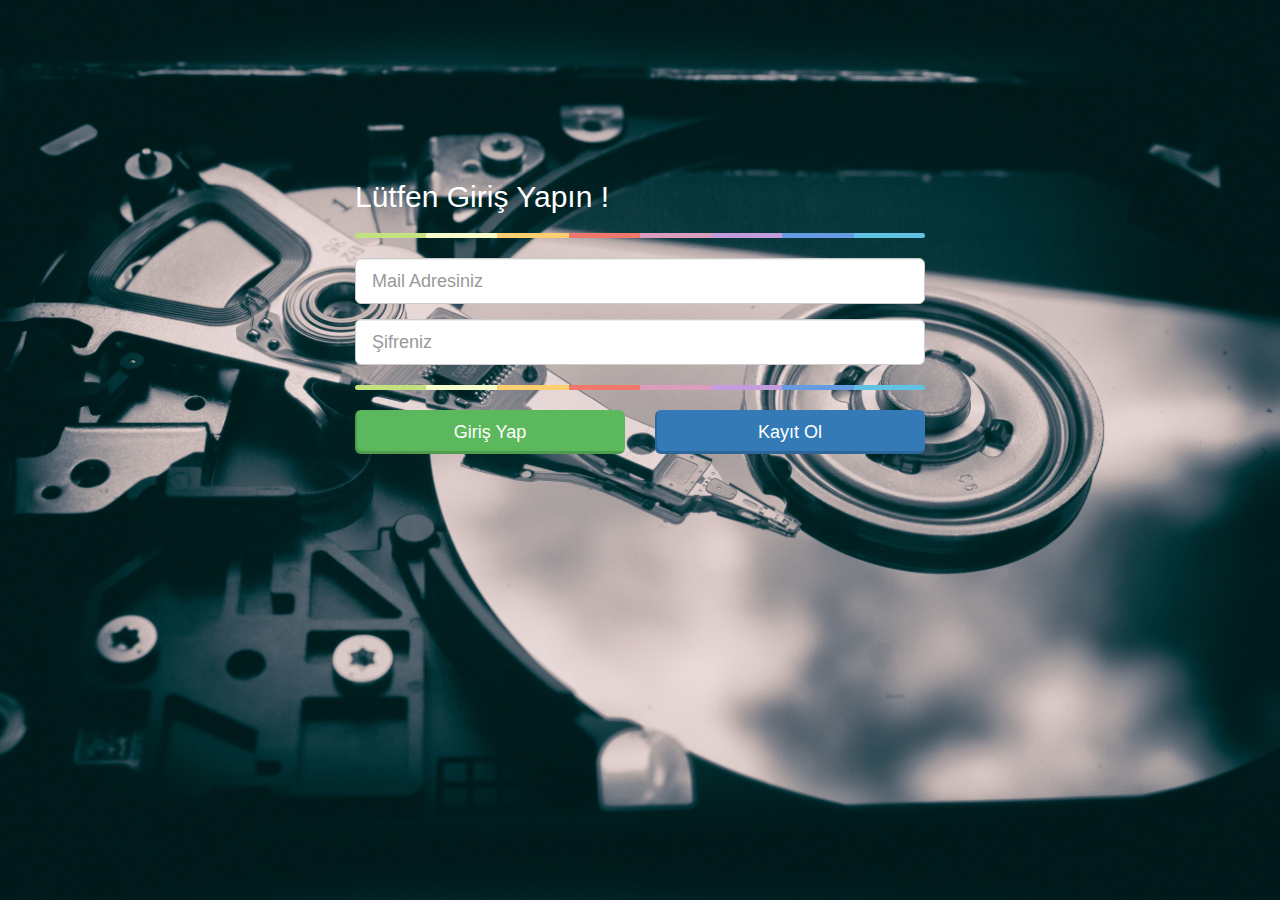
<file: index.html>
﻿<!DOCTYPE html>
<html lang="tr">
<head runat="server">
        <meta charset="utf-8">
        <meta name="viewport" content="width=device-width, initial-scale=1">
    <meta name="description" content="">
  <meta name="keywords" content="">
  <meta name="author" content="">
        <title>Dosya Yönetim Portalı</title>  
		<link href="css/bootstrap.min.css" rel="stylesheet" />
		<link href="css/form.css" rel=stylesheet>
		<script src="js/jquery-3.2.1.min.js"></script>
		<script src="js/bootstrap.min.js"></script>
    <script type="text/javascript">
        $(document).ready(function () {
            $("#login_formu").on("keyup", function (event) {
                login_kontrol();
            });
           
            $("#kayitOlBUtton").click(function () {
                window.location.href = 'register.html';

            });
           
        });

       
      

        var login_kontrol = function ()
        {
            var emailLogin = $("#emailLogin").val();
            var passwordLogin = $("#passwordLogin").val();
            var atpos = emailLogin.indexOf("@");
            var dotpos = emailLogin.lastIndexOf(".");
            if ((atpos < 1 || dotpos < atpos + 2 || dotpos + 2 >= emailLogin.length))
                $('.uyariLogin').html("Geçerli email adresi girin");
            else if (passwordLogin == null || passwordLogin == "")
                $('.uyariLogin').html("Şifre Boş Olamaz");
            else {
                $('.uyariLogin').empty();
                $('#login_formu').removeAttr('onsubmit');

                $("#GirisYapButton").click(function () {
                    window.location.href = 'dosyayukle.html';
                    console.log();
                });
                
            }
           
        }
    </script>

    </head>
	<style> 
		body {
			background-image: url(img/bg.jpg);
			background-size: cover;

		}
		h2 {
			color:white;
		}
	</style>
    <body>
        <div class="container">
            <!--Kullanıcı Kaydı -->
            <div class="row" style="margin-top:20px">
				<div id="login_panel">
                    <div class="row" style="margin-top:20px">
                        <div class="col-xs-12 col-sm-8 col-md-6 col-sm-offset-2 col-md-offset-3">
                            <div class="form" name="login_formu" id="login_formu" action="" method="post" onsubmit="return false;">
                               
                                    <h2>Lütfen Giriş Yapın !</h2>
                                    <hr class="colorgraph">
                                    <div class="form-group">
                                        <input type="email" name="emailLogin" id="emailLogin" class="form-control input-lg" placeholder="Mail Adresiniz">
                                    </div>
                                    <div class="form-group">
                                        <input type="password" name="passwordLogin" id="passwordLogin" class="form-control input-lg" placeholder="Şifreniz">
                                    </div>
                                <hr class="colorgraph">
                                    <div class="row">
                                        <div class="col-xs-6 col-sm-6 col-md-6">
                                            <button id="GirisYapButton" class="btn btn-lg btn-success btn-block" type="submit">Giriş Yap</button> 
                                        </div>
                                        <div class="col-xs-6 col-sm-6 col-md-6">
                                            <button id="kayitOlBUtton" class="btn btn-lg btn-primary btn-block" type="submit">Kayıt Ol</button>
                                        </div>
                                        
                                    </div>
                                <div class="uyariLogin"></div> 
                            </div>
                        </div>
                    </div>
                </div>
					
					</div>
					</div>             
</body>
</html>
</file>
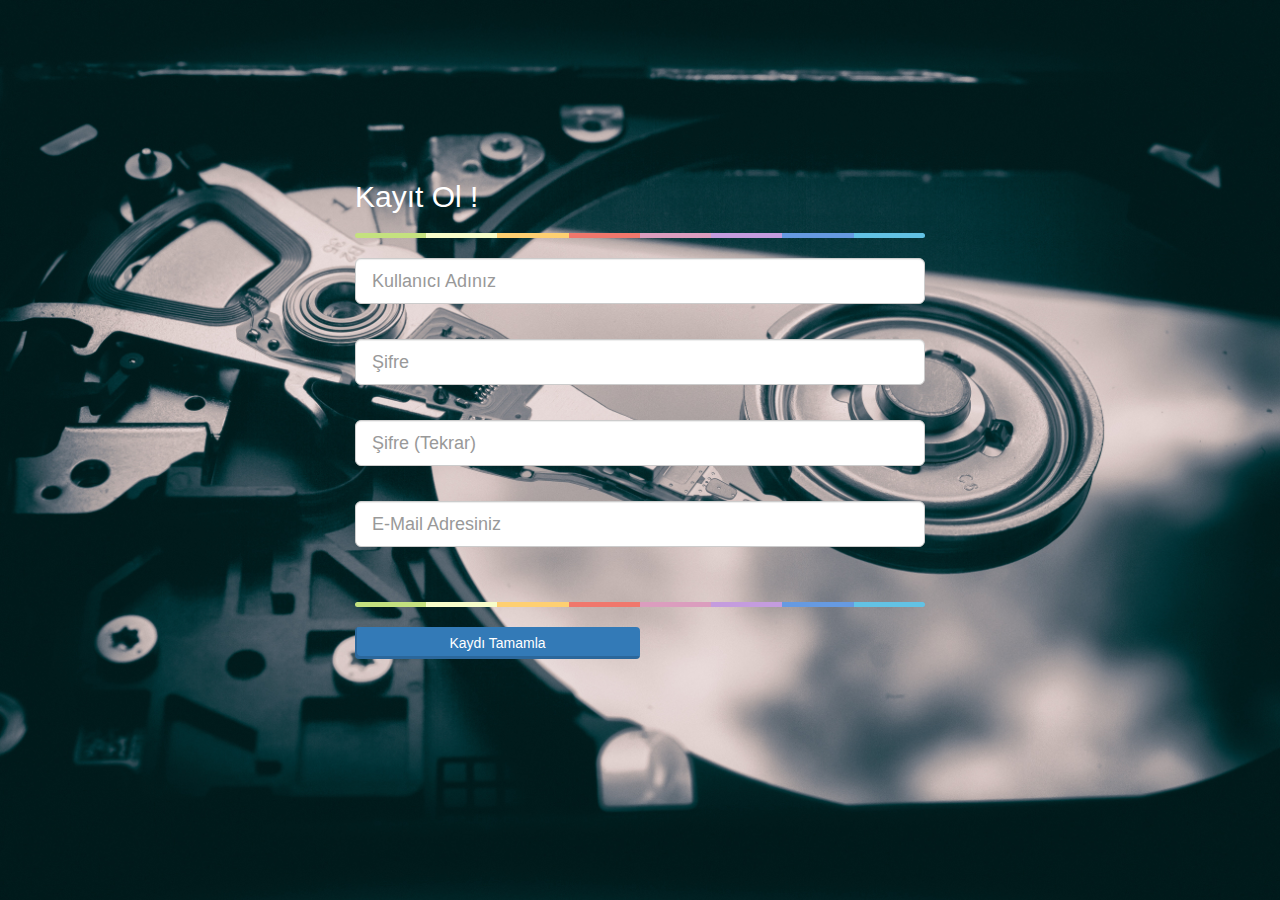
<file: register.html>
﻿<!DOCTYPE html>
<html lang="tr">
<head runat="server">
    <meta charset="utf-8">
    <title>Dosya Yinetim Portalı</title>
    <link href="css/bootstrap.min.css" rel="stylesheet" />
    <link href="css/form.css" rel=stylesheet>
    <script src="js/jquery-3.2.1.min.js"></script>
    <script src="js/bootstrap.min.js"></script>
    <script type="text/javascript">
        $(document).ready(function () {
            $("#uye_formu").on("keyup", function (event) {
                form_kontrolu();
            });


        });


        var form_kontrolu = function () {
            var kadi = $("#kadi").val();
            var sifre1 = $("#sifre1").val();
            var sifre2 = $("#sifre2").val();
            var email = $("#email").val();
            var atpos = email.indexOf("@");
            var dotpos = email.lastIndexOf(".");
            if (kadi == null || kadi == "" || kadi.length < 4)
                $('.uyari').html("Kullanıcı adı 4 karakterden az olamaz");
            else if (sifre1 == null || sifre1 == "" || sifre2 == null || sifre2 == "")
                $('.uyari').html("Şifreyi boş bırakmayın");
            else if (!(sifre1 == sifre2))
                $('.uyari').html("Şifreler eşleşmiyor");
            else if (atpos < 1 || dotpos < atpos + 2 || dotpos + 2 >= email.length)
                $('.uyari').html("Geçerli email adresi girin");
            else {
                $('.uyari').empty();
                $('#uye_formu').removeAttr('onsubmit');
                $("#kaydetButton").click(function () {
                    window.location.href = 'index.html';
                    console.log();
                    });
            }

        }
      

        
    </script>

</head>
<style> 
        body {
            background-image: url(img/bg.jpg);
            background-size: cover;

        }
        h2 {
            color:white;
        }
    </style>

<body>
    <div class="container">
        <!--Kullan�c� Kayd� -->
        <div class="row" style="margin-top:20px">
            <div id="registerpanel">
                <div class="row" style="margin-top:20px">
                    <div class="col-xs-12 col-sm-8 col-md-6 col-sm-offset-2 col-md-offset-3">
                        <div class="form" name="uye_formu" id="uye_formu" action="" method="post" onsubmit="return false;">
                            <h2>Kayıt Ol !</h2>

                            <hr class="colorgraph">
                            <div class="form-group">

                                <input type="text" id="kadi" name="kadi" class="form-control input-lg" placeholder="Kullanıcı Adınız" aria-describedby="sizing-addon1">
                            </div>
                            <br>
                            <div class="form-group">

                                <input type="text" id="sifre1" name="sifre1" class="form-control input-lg" placeholder="Şifre" aria-describedby="sizing-addon1">
                            </div>
                            <br>
                            <div class="form-group">

                                <input type="text" id="sifre2" name="sfire2" class="form-control input-lg" placeholder="Şifre (Tekrar)" aria-describedby="sizing-addon1">
                            </div>
                            <br>
                            <div class="form-group">

                                <input type="text" id="email" name="email" class="form-control input-lg" placeholder="E-Mail Adresiniz" aria-describedby="sizing-addon1">
                            </div>
                            <br>
                            <hr class="colorgraph">
                                <button class="btn btn-primary col-md-6" id="kaydetButton" type="submit">Kaydı Tamamla</button><br />
                            <div class="uyari"></div>
                        </div>
                    </div>
                </div>
            </div>
            </div>
        </div>
   
</body>
</html>
</file>
<file: css/form.css>
body {
    padding-top: 120px;
    padding-bottom: 40px;
    background-color: #eee;
}

.btn {
    outline: 0;
    border: none;
    border-top: none;
    border-bottom: none;
    border-left: none;
    border-right: none;
    box-shadow: inset 2px -3px rgba(0,0,0,0.15);
}

    .btn:focus {
        outline: 0;
        -webkit-outline: 0;
        -moz-outline: 0;
    }

.fullscreen_bg {
    position: fixed;
    top: 0;
    right: 0;
    bottom: 0;
    left: 0;
    background-size: cover;
    background-position: 50% 50%;
    background-image: url('http://cleancanvas.herokuapp.com/img/backgrounds/color-splash.jpg');
    background-repeat: repeat;
}

.form-signin {
    max-width: 280px;
    padding: 15px;
    margin: 0 auto;
    margin-top: 50px;
}

    .form-signin .form-signin-heading, .form-signin {
        margin-bottom: 10px;
    }

        .form-signin .form-control {
            position: relative;
            font-size: 16px;
            height: auto;
            padding: 10px;
            -webkit-box-sizing: border-box;
            -moz-box-sizing: border-box;
            box-sizing: border-box;
        }

            .form-signin .form-control:focus {
                z-index: 2;
            }

        .form-signin input[type="text"] {
            margin-bottom: -1px;
            border-bottom-left-radius: 0;
            border-bottom-right-radius: 0;
            border-top-style: solid;
            border-right-style: solid;
            border-bottom-style: none;
            border-left-style: solid;
            border-color: #000;
        }

        .form-signin input[type="password"] {
            margin-bottom: 10px;
            border-top-left-radius: 0;
            border-top-right-radius: 0;
            border-top-style: none;
            border-right-style: solid;
            border-bottom-style: solid;
            border-left-style: solid;
            border-color: rgb(0,0,0);
            border-top: 1px solid rgba(0,0,0,0.08);
        }

.form-signin-heading {
    color: #fff;
    text-align: center;
    text-shadow: 0 2px 2px rgba(0,0,0,0.5);
}

.colorgraph {
    height: 5px;
    border-top: 0;
    background: #c4e17f;
    border-radius: 5px;
    background-image: -webkit-linear-gradient(left, #c4e17f, #c4e17f 12.5%, #f7fdca 12.5%, #f7fdca 25%, #fecf71 25%, #fecf71 37.5%, #f0776c 37.5%, #f0776c 50%, #db9dbe 50%, #db9dbe 62.5%, #c49cde 62.5%, #c49cde 75%, #669ae1 75%, #669ae1 87.5%, #62c2e4 87.5%, #62c2e4);
    background-image: -moz-linear-gradient(left, #c4e17f, #c4e17f 12.5%, #f7fdca 12.5%, #f7fdca 25%, #fecf71 25%, #fecf71 37.5%, #f0776c 37.5%, #f0776c 50%, #db9dbe 50%, #db9dbe 62.5%, #c49cde 62.5%, #c49cde 75%, #669ae1 75%, #669ae1 87.5%, #62c2e4 87.5%, #62c2e4);
    background-image: -o-linear-gradient(left, #c4e17f, #c4e17f 12.5%, #f7fdca 12.5%, #f7fdca 25%, #fecf71 25%, #fecf71 37.5%, #f0776c 37.5%, #f0776c 50%, #db9dbe 50%, #db9dbe 62.5%, #c49cde 62.5%, #c49cde 75%, #669ae1 75%, #669ae1 87.5%, #62c2e4 87.5%, #62c2e4);
    background-image: linear-gradient(to right, #c4e17f, #c4e17f 12.5%, #f7fdca 12.5%, #f7fdca 25%, #fecf71 25%, #fecf71 37.5%, #f0776c 37.5%, #f0776c 50%, #db9dbe 50%, #db9dbe 62.5%, #c49cde 62.5%, #c49cde 75%, #669ae1 75%, #669ae1 87.5%, #62c2e4 87.5%, #62c2e4);
}
</file>
